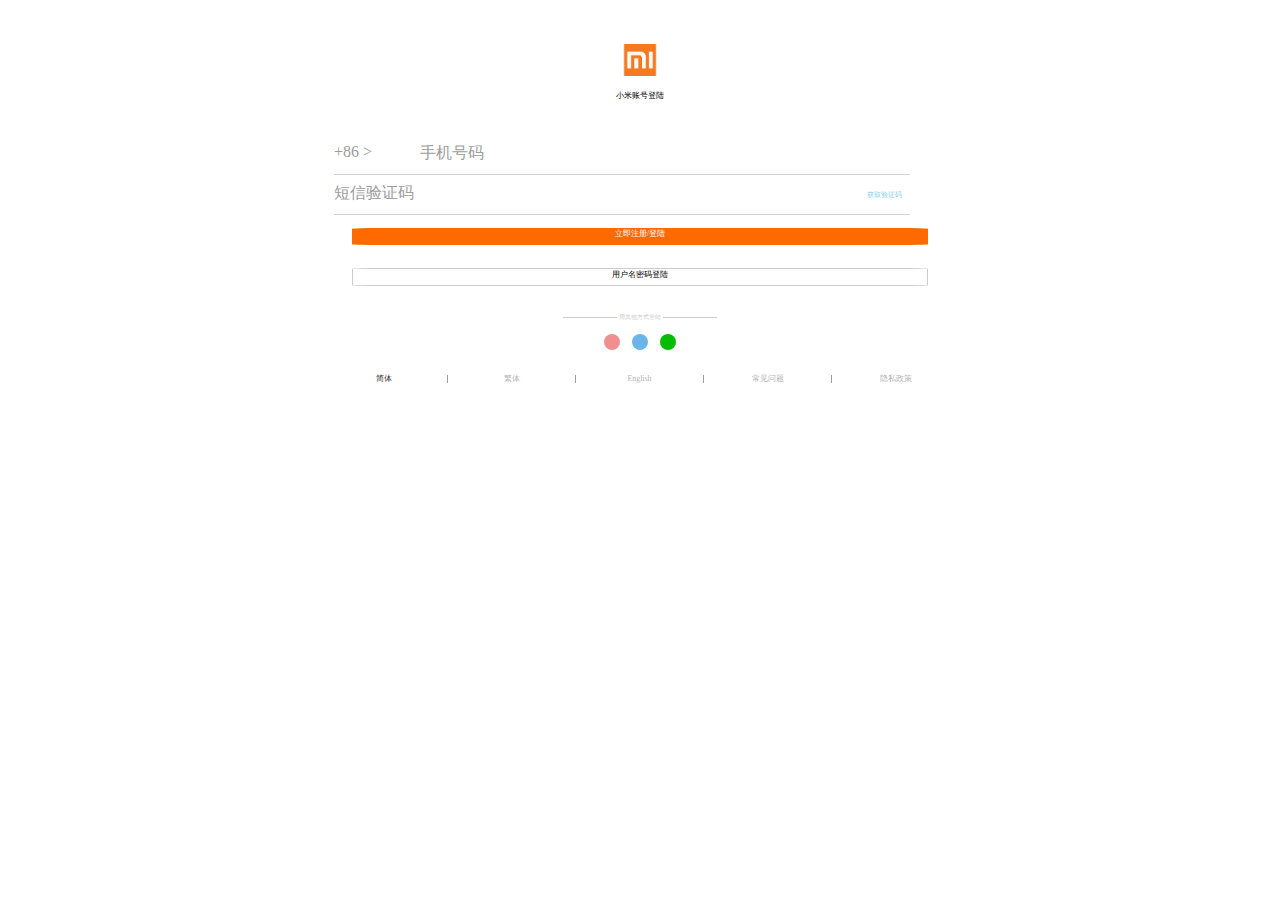
<file: log in.html>
<!DOCTYPE html>
<html lang="zh">
<head>
	<meta charset="UTF-8">
	<meta name="viewport" content="width=device-width, initial-scale=1.0">
	<meta http-equiv="X-UA-Compatible" content="ie=edge">
	<link rel="stylesheet" href="css/base.css">
	<link rel="stylesheet" href="css/log%20in.css">
	<title>log in</title>
</head>
<body>
	<div class="root">
		<!-- 头部开始 -->
		<div class="top">
			<a href="index.html" class="img"><img src="img/小米logo.jpg"></a>
			<div class="text">小米账号登陆</div>
		</div>
		<!-- 头部结束 -->
		<!-- 账号密码开始 -->
		<div class="ID">+86&nbsp;>&nbsp;<input id="_text" type="text" value="手机号码" /></div>
		<div class="password">
			<div class="left">短信验证码</div>
			<div class="right">获取验证码</div>
		</div>
		<!-- 账号密码结束 -->
		<!-- 按钮开始 -->
		<div class="button">
			<div class="button-top">立即注册/登陆</div>
			<div class="button-bottom">用户名密码登陆</div>
		</div>
		<!-- 按钮结束 -->
		<div class="FSDL">
			<div class="line"></div>
			<div class="text">用其他方式登陆</div>
			<div class="line"></div>
		</div>
		<!-- 方式登陆结束 -->
		<!-- 三图片开始 -->
		<div class="jpg">
			<div class="jp1">
				<div class="iconfont">&#xe66c;</div>
			</div>
			<div class="jp2">
				<div class="iconfont">&#xe66c;</div>
			</div>
			<div class="jp3">
				<div class="iconfont">&#xe609;</div>
			</div>
		</div>
		<!-- 三图片结束 -->
		<!-- 底部开始 -->
		<div class="foot">
			<div>简体</div>
			<div>繁体</div>
			<div>English</div>
			<div>常见问题</div>
			<div>隐私政策</div>
		</div>
		<!-- 底部结束 -->
	</div>
</body>
</html>
</file>
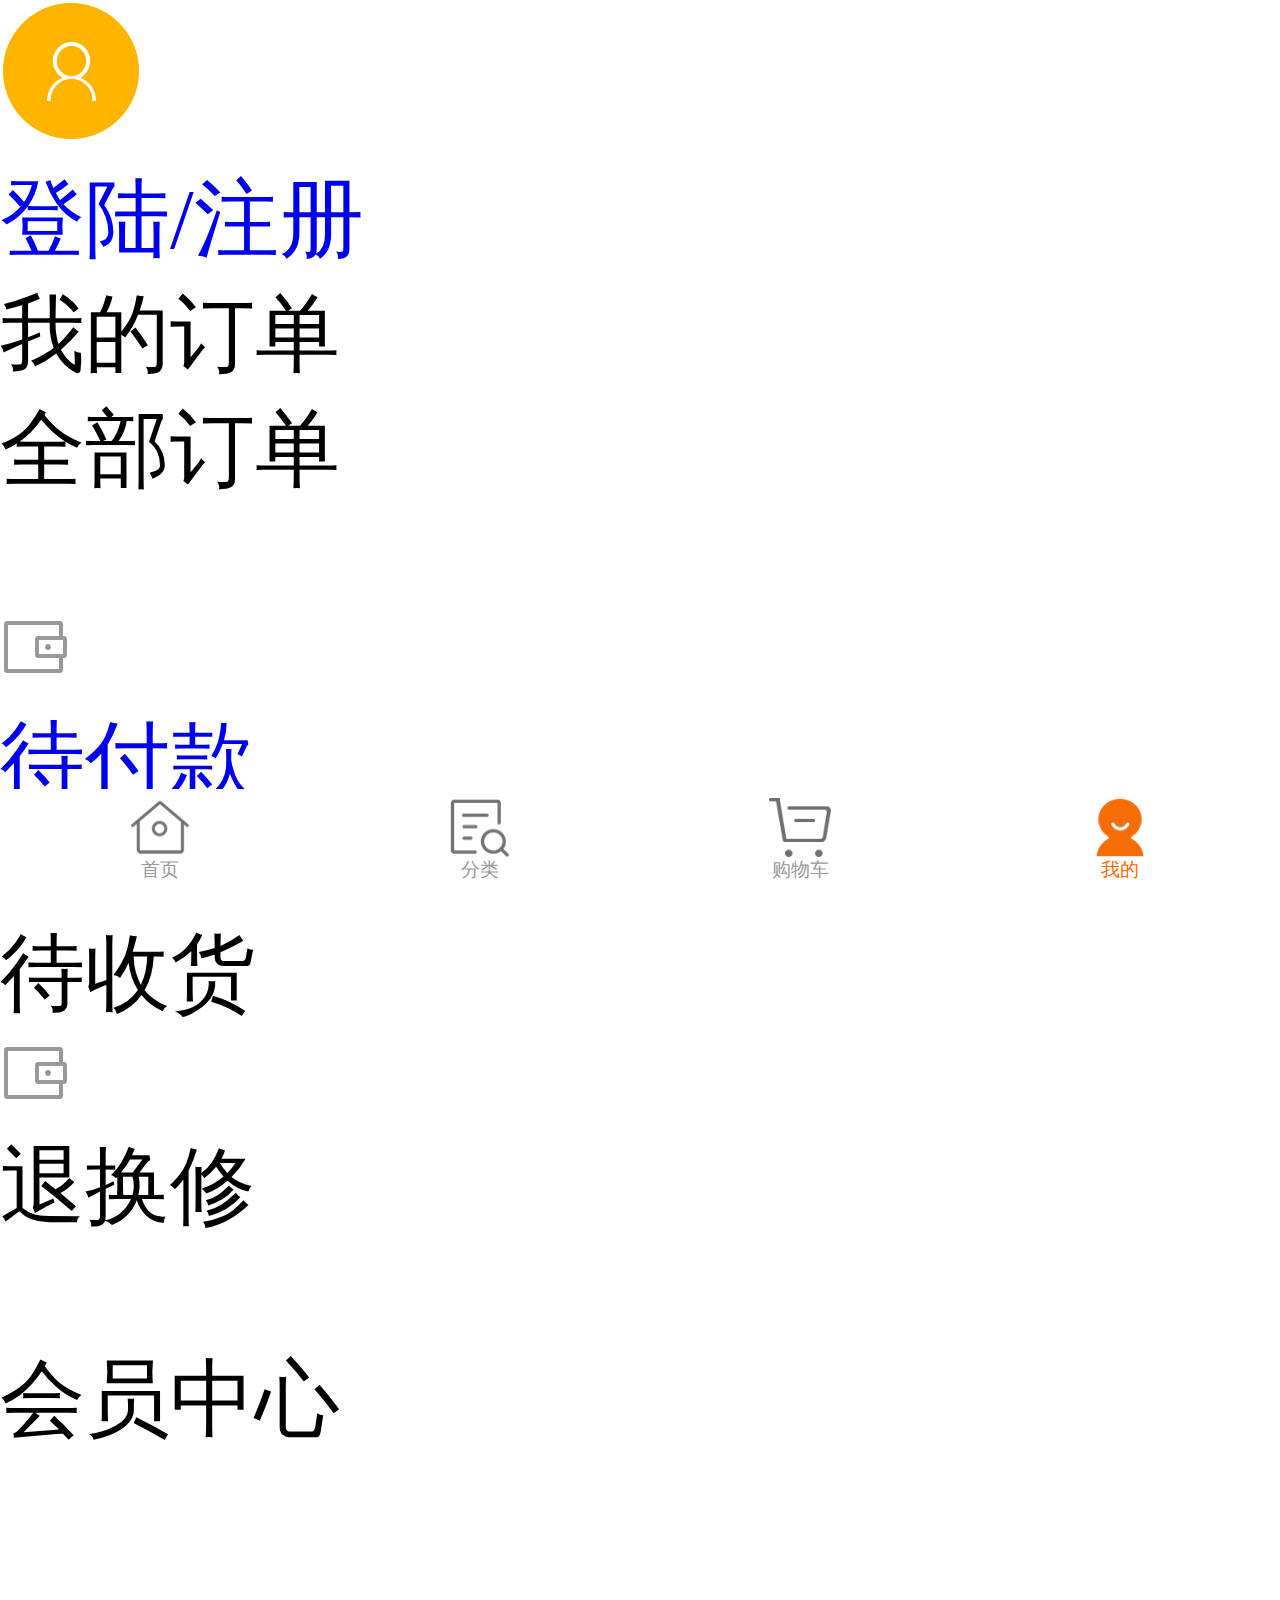
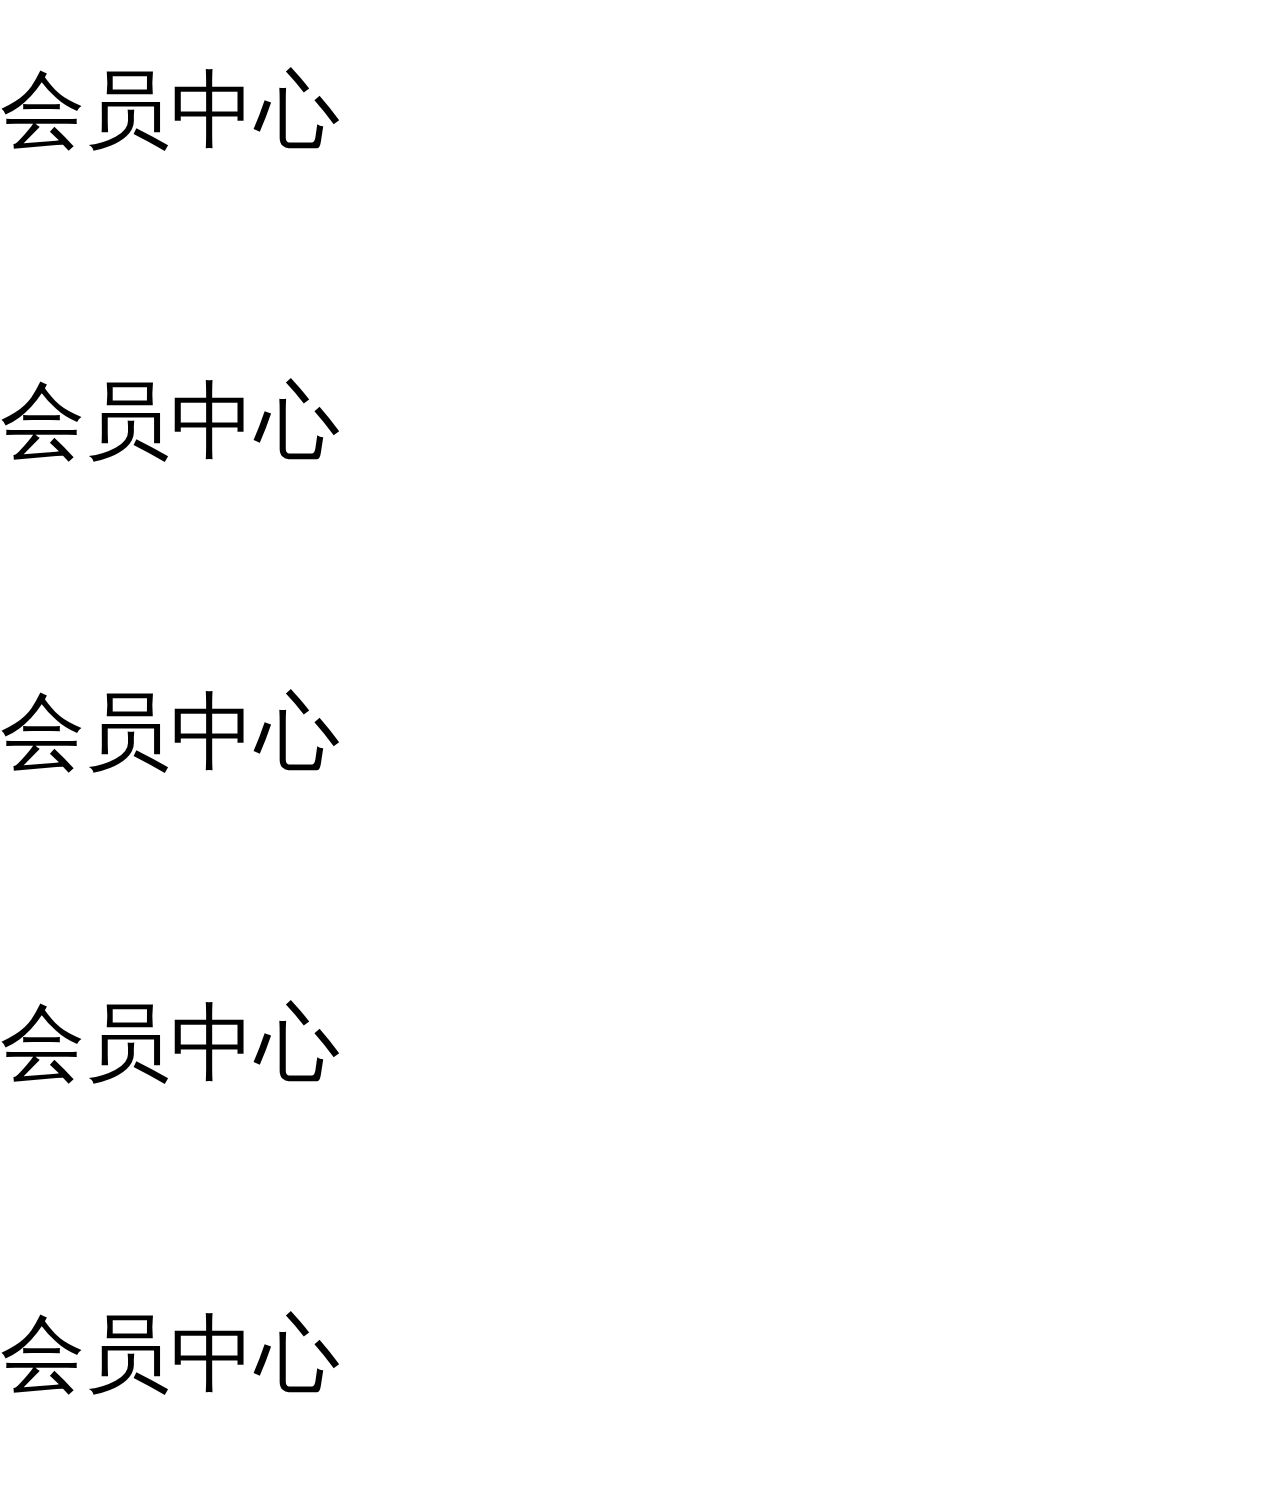
<file: me.html>
<!DOCTYPE html>
<html lang="zh">
<head>
	<meta charset="UTF-8">
	<meta name="viewport" content="width=device-width, initial-scale=1.0">
	<meta http-equiv="X-UA-Compatible" content="ie=edge">
	<link rel="stylesheet" href="css/base.css">
	<link rel="stylesheet" href="css/foot.css">
	<link rel="stylesheet" href="css/me.css">
	<script src="js/rem.js"></script>
	<title>me</title>
</head>
<body>
	<!-- 头部开始 -->
	<a href="log in.html" class="head">
		<div class="head-box">
			<div class="img2"><img src="img/我的登陆图标.png"></div>
			<div class="text">登陆/注册</div>
		</div>
	</a>
	<!-- 头部结束 -->
	 <!-- 我的订单开始 -->
	 <div class="dingdan">
		 <div class="dingdan-left">我的订单</div>
		 <div class="dingdan-right">
		 <div class="text">全部订单 </div> 
		 <div class="iconfont">&#xe60d;</div></div>
	 </div>
	 <!-- 我的订单结束 -->
	 <!-- 待付款开始 -->
	 <div class="payment">
		<a href="dingdan.html">
<div class="payment1">
			 <div class="img"><img src="[data-uri]" ></div>
			 <div class="text">待付款</div>
		 </a>
		 </div>
		 <div class="payment1">
			 <div class="img"><img src="[data-uri]" ></div>
			 <div class="text">待收货</div>
		 </div>
		 <div class="payment1">
			 <div class="img"><img src="[data-uri]" ></div>
			 <div class="text">退换修</div>
		 </div>
	 </div>
	 <!-- 待付款结束 -->
	 <!-- 核心开始 -->
	 <div class="HX">
		 <div class="HX-left">
			<div class="iconfont">&#xe609;</div>
		 </div>
		 <div class="HX-right">
			<div class="left">会员中心</div>
			<div class="right">
				 <i class="iconfont">&#xe60d;</i>
			</div>
		 </div>
	 </div>
	 <!-- 核心结束 -->
	 <!-- 我的优惠开始 -->
	 <div class="HX">
	 	<div class="HX-left">
	 	<div class="iconfont">&#xe609;</div>
	 	</div>
	 	<div class="HX-right1">
	 	<div class="left">会员中心</div>
	 	<div class="right">
	 			<i class="iconfont">&#xe60d;</i>
	 	</div>
	 	</div>
	 </div>
	 <div class="HX-border"></div>
	 <!-- 我的优惠结束 -->
	 <!-- 服务中心开始 -->
	 <div class="HX">
	 	<div class="HX-left">
	 	<div class="iconfont">&#xe609;</div>
	 	</div>
	 	<div class="HX-right">
	 	<div class="left">会员中心</div>
	 	<div class="right">
	 			<i class="iconfont">&#xe60d;</i>
	 	</div>
	 	</div>
	 </div>
	 <!-- 服务中心结束 -->
	 <!-- 小米之家开始 -->
	 <div class="HX">
	 	<div class="HX-left">
	 	<div class="iconfont">&#xe609;</div>
	 	</div>
	 	<div class="HX-right1">
	 	<div class="left">会员中心</div>
	 	<div class="right">
	 			<i class="iconfont">&#xe60d;</i>
	 	</div>
	 	</div>
	 </div>
	 <div class="HX-border"></div>
	 <!-- 小米之家结束 -->
	 <!-- F码开始 -->
	 <div class="HX">
	 	<div class="HX-left">
	 	<div class="iconfont">&#xe609;</div>
	 	</div>
	 	<div class="HX-right1">
	 	<div class="left">会员中心</div>
	 	<div class="right">
	 			<i class="iconfont">&#xe60d;</i>
	 	</div>
	 	</div>
	 </div>
	 <div class="HX-border"></div>
	 <!-- F码结束 -->
	 <!-- 设置开始 -->
	 <div class="HX">
	 	<div class="HX-left">
	 	<div class="iconfont">&#xe609;</div>
	 	</div>
	 	<div class="HX-right1">
	 	<div class="left">会员中心</div>
	 	<div class="right">
	 			<i class="iconfont">&#xe60d;</i>
	 	</div>
	 	</div>
	 </div>
	 <div class="HX-border1"></div>
	 <!-- 设置结束 -->
		<!-- footer on -->
		<div class="foot">
				<a href="index.html">
					<div class="tu"></div>
					<div class="text">首页</div>
				</a>
				<a href="classify.html"><div class="tu2"></div>
					<div class="text">分类</div>
				</a>
				<a href="shop.html">
					<div class="tu3"></div>
					<div class="text">购物车</div>
				</a>
				<a>
					<div class="tu4"></div>
					<div class="text1">我的</div>
				</a>
		</div>
	</div>
		<!-- footer off -->
</body>
</html>
</file>
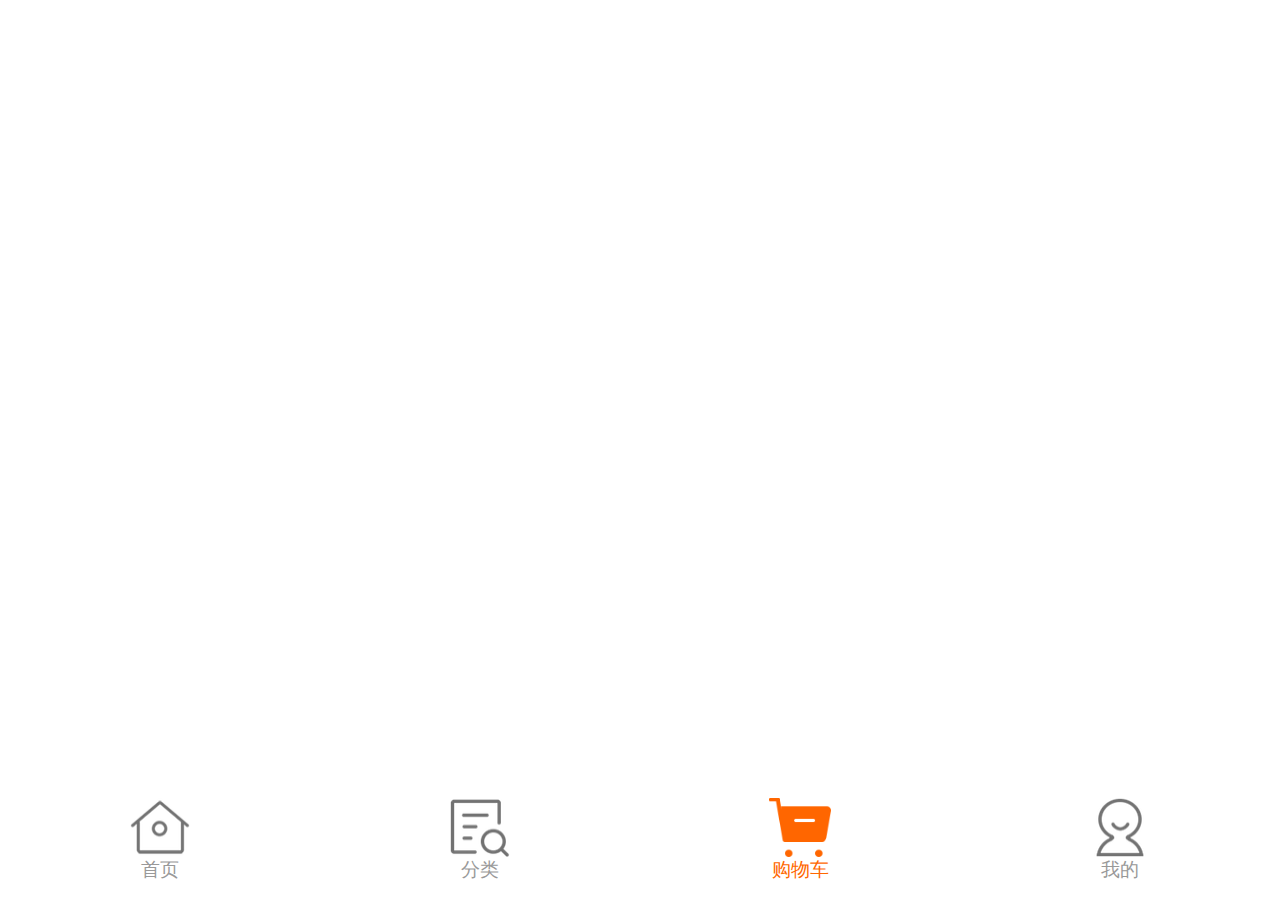
<file: shop.html>
<!DOCTYPE html>
<html lang="zh">
<head>
	<meta charset="UTF-8">
	<meta name="viewport" content="width=device-width, initial-scale=1.0">
	<meta http-equiv="X-UA-Compatible" content="ie=edge">
	<link rel="stylesheet" href="css/base.css">
	<link rel="stylesheet" href="css/foot.css">
	<link rel="stylesheet" href="css/shop.css">
	<script src="js/rem.js"></script>
	<title>shop</title>
</head>
<body>
		<!-- footer on -->
		<div class="foot">
				<a href="index.html">
					<div class="tu"></div>
					<div class="text">首页</div>
				</a>
				<a href="classify.html"><div class="tu2"></div>
					<div class="text">分类</div>
				</a>
				<a>
					<div class="tu3"></div>
					<div class="text1">购物车</div>
				</a>
				<a href="me.html">
					<div class="tu4"></div>
					<div class="text">我的</div>
				</a>
		</div>
	</div>
		<!-- footer off -->
</body>
</html>
</file>
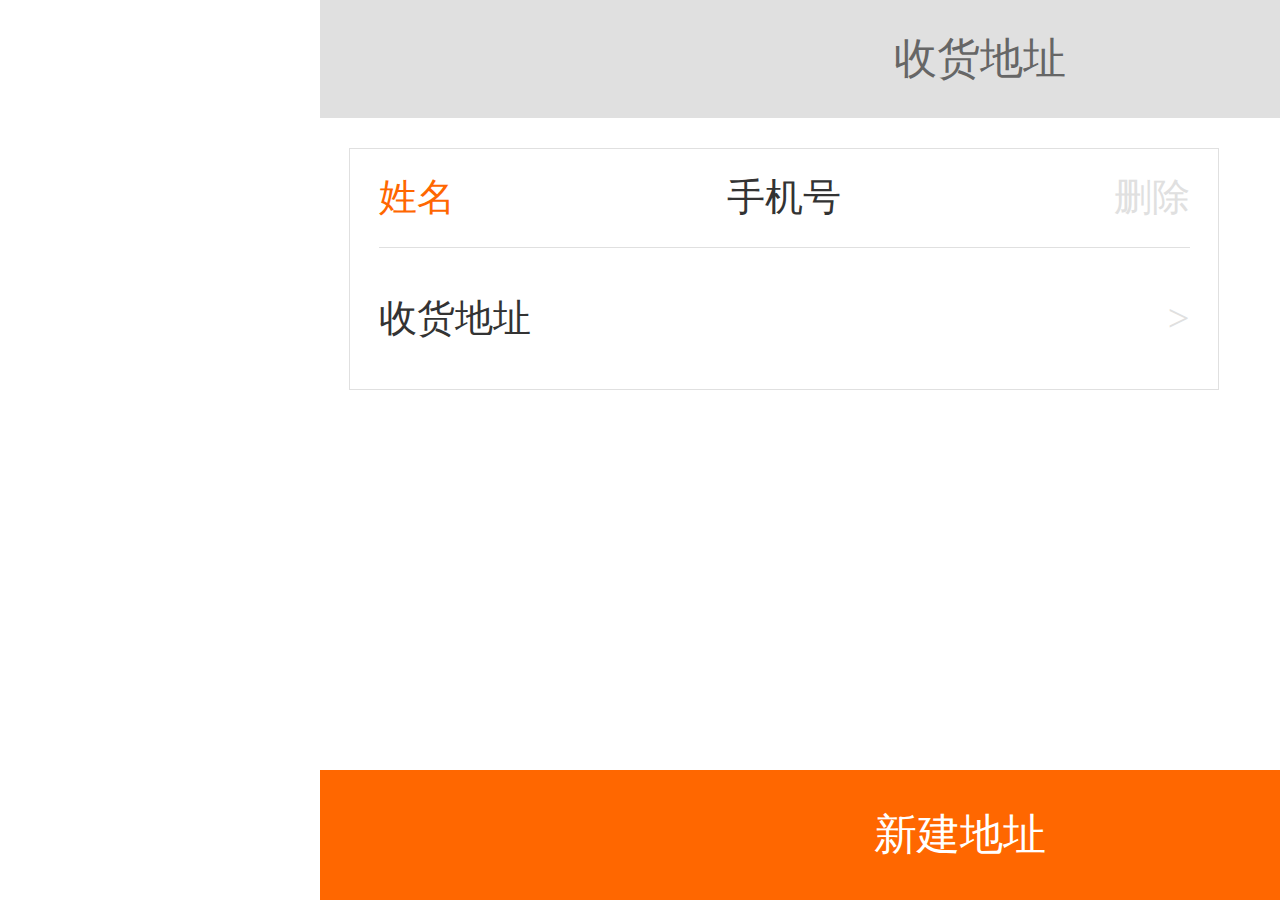
<file: shouhuodizhi.html>
<!DOCTYPE html>
<html lang="zh">
<head>
	<meta charset="UTF-8">
	<meta name="viewport" content="width=device-width, initial-scale=1.0">
	<meta http-equiv="X-UA-Compatible" content="ie=edge">
	<link rel="stylesheet" href="css/base.css">
	<link rel="stylesheet" href="css/shouhuodizhi.css">
	<script src="js/rem.js"></script>
	<title>Document</title>
</head>
<body>
	<div class="root">
<!-- head on -->
			<div class="header">
				<a href="index.html"><div class="iconfont">&#xe620;</div></a>
				<div style="font-size: .5rem;">收货地址</div>
				<a href="seek.html" class="iconfont"></a>
			</div>
			<!-- head off -->	
				<div class="main">
					<div class="main-top">	<span style="color: #ff6700;">姓名</span>
											<span style="color: #333;">手机号</span>
											<span style="color: #e0e0e0;">删除</span></div>
					<div class="main-bottom">
						<span style="color: #333;">收货地址</span>
						<span>></span>
					</div>
				</div>
			<!-- foot on -->
			<a href="xinzengDZ.html"><div class="foot">新建地址</div></a>
			<!-- foot off -->
	</div>
</body>
</html>
</file>
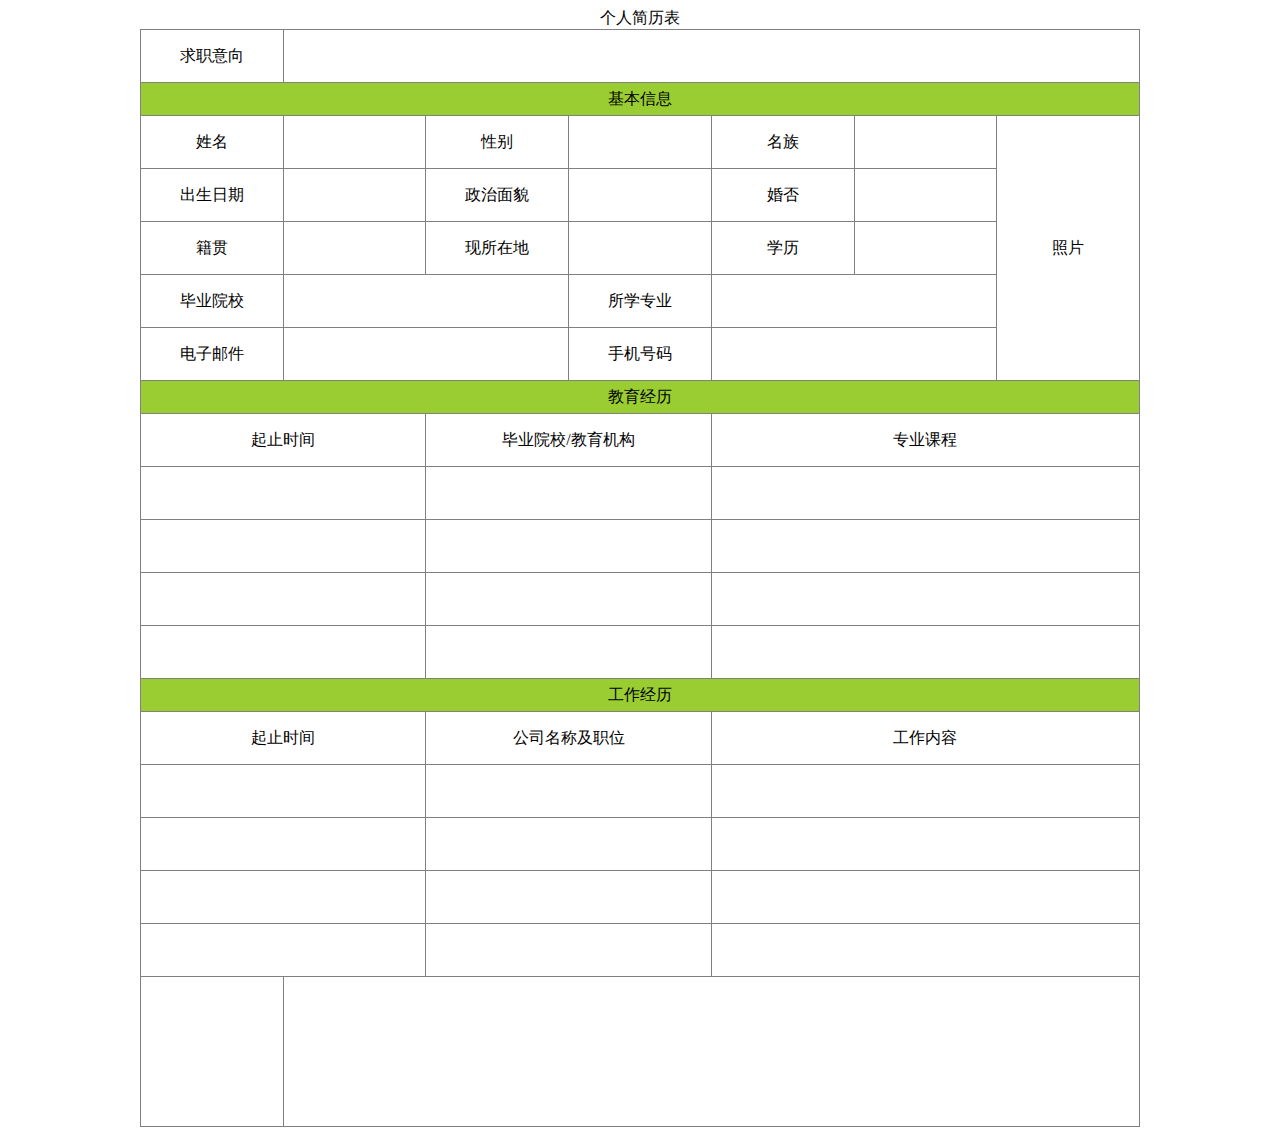
<file: table.html>
<!DOCTYPE html>
<html>
	<head>
		<meta charset="utf-8">
		<title>tabl</title>
	</head>
	<style>
 table{
		width:1000px;
		margin: 0 auto;
	}
	tr{
		width:1000px;
		height:50px;
	}
		td{
			width:calc(1000px / 7);
			text-align: center;
			height:50px;
		}
	</style>
	<body>
		<table border style="border-collapse:collapse;">
			<caption>个人简历表</caption>
			<tbody>
				<tr>
					<td>求职意向</td>
					<td colspan="6"></td>
				</tr>
				<tr style="height: 30px;">
					<td style="height:30px;background: yellowgreen;" colspan="7">基本信息</td>
				</tr>
				<tr>
					<td>姓名</td>
					<td></td>
					<td>性别</td>
					<td></td>
					<td>名族</td>
					<td></td>
					<td rowspan="5">照片</td>
				</tr>
				<tr>
					<td>出生日期</td>
					<td></td>
					<td>政治面貌</td>
					<td></td>
					<td>婚否</td>
					<td></td>
				</tr>
				<tr>
					<td>籍贯</td>
					<td></td>
					<td>现所在地</td>
					<td></td>
					<td>学历</td>
					<td></td>
				</tr>
				<tr>
					<td>毕业院校</td>
					<td colspan="2"></td>
					<td>所学专业</td>
					<td colspan="2"></td>
				</tr>
				<tr>
					<td>电子邮件</td>
					<td colspan="2"></td>
					<td>手机号码</td>
					<td colspan="2"></td>
				</tr>
				<tr style="height: 30px;">
					<td style="height:30px;background: yellowgreen;" colspan="7">教育经历</td>
				</tr>
				<tr>
					<td colspan="2">起止时间</td>
					<td colspan="2">毕业院校/教育机构</td>
					<td colspan="3">专业课程</td>
				</tr>
				<tr>
					<td colspan="2"></td>
					<td colspan="2"></td>
					<td colspan="3"></td>
				</tr>
				<tr>
					<td colspan="2"></td>
					<td colspan="2"></td>
					<td colspan="3"></td>
				</tr>
				<tr>
					<td colspan="2"></td>
					<td colspan="2"></td>
					<td colspan="3"></td>
				</tr>
				<tr>
					<td colspan="2"></td>
					<td colspan="2"></td>
					<td colspan="3"></td>
				</tr>
				<tr style="height:30px;">
					<td style="height:30px;background: yellowgreen;" colspan="7">工作经历</td>
				</tr>
				<tr>
					<td colspan="2">起止时间</td>
					<td colspan="2">公司名称及职位</td>
					<td colspan="3">工作内容</td>
				</tr>
				<tr>
					<td colspan="2"></td>
					<td colspan="2"></td>
					<td colspan="3"></td>
				</tr>
				<tr>
					<td colspan="2"></td>
					<td colspan="2"></td>
					<td colspan="3"></td>
				</tr>
				<tr>
					<td colspan="2"></td>
					<td colspan="2"></td>
					<td colspan="3"></td>
				</tr>
				<tr>
					<td colspan="2"></td>
					<td colspan="2"></td>
					<td colspan="3"></td>
				</tr>
				<tr>
					<td rowspan="3"></td>
					<td colspan="6" rowspan="3"></td>
				</tr>
				<tr>
				</tr>
				<tr>
				</tr>
			</tbody>
		</table>
	</body>
</html>
</file>
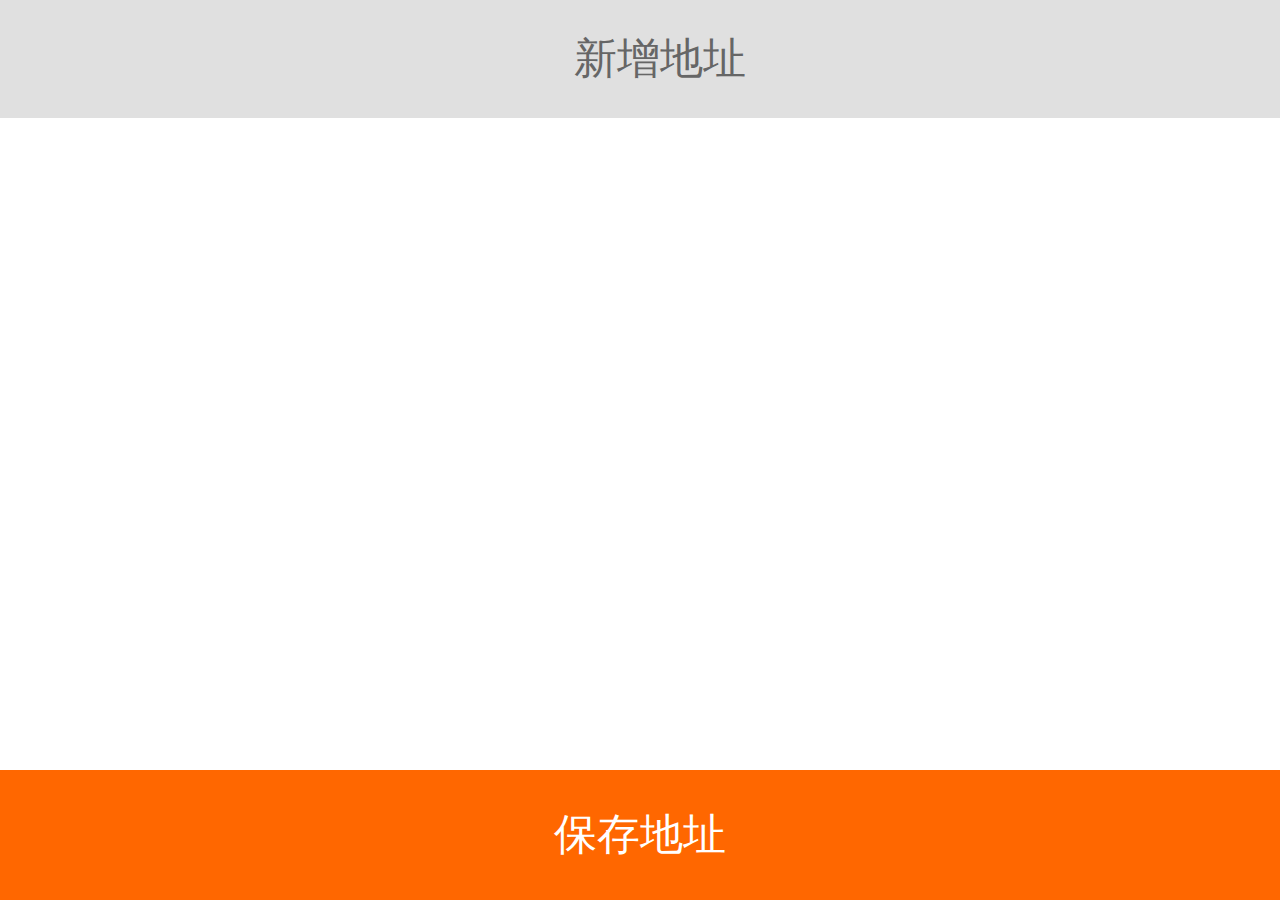
<file: xinzengDZ.html>
<!DOCTYPE html>
<html lang="zh">
<head>
	<meta charset="UTF-8">
	<meta name="viewport" content="width=device-width, initial-scale=1.0">
	<meta http-equiv="X-UA-Compatible" content="ie=edge">
	<link rel="stylesheet" href="css/base.css">
	<link rel="stylesheet" href="css/xinzengDZ.css">
	<script src="js/rem.js"></script>
	<title>Document</title>
</head>
<body>
	<!-- head on -->
				<div class="header">
					<a href="index.html"><div class="iconfont">&#xe620;</div></a>
					<div style="font-size: .5rem;">新增地址</div>
					<a href="seek.html" class="iconfont"></a>
				</div>
				<!-- head off -->	
	<!-- foot on -->
	<div class="foot">保存地址</div>
	<!-- foot off -->
</body>
</html>
</file>
<file: css/base.css>
*{
  margin:0;
  padding:0;
  font-family: "微软雅黑","苹方";
  font-style:normal;
  font-weight:normal;
	box-sizing: border-box;
}
@font-face {
  font-family: 'iconfont';  /* project id 974100 */
  src: url('//at.alicdn.com/t/font_974100_66bgnvsgro9.eot');
  src: url('//at.alicdn.com/t/font_974100_66bgnvsgro9.eot?#iefix') format('embedded-opentype'),
  url('//at.alicdn.com/t/font_974100_66bgnvsgro9.woff') format('woff'),
  url('//at.alicdn.com/t/font_974100_66bgnvsgro9.ttf') format('truetype'),
  url('//at.alicdn.com/t/font_974100_66bgnvsgro9.svg#iconfont') format('svg');
}

.iconfont{
	font-family:"iconfont";
}
ul,li{
	list-style:none;
}
a{
	text-decoration:none;
}
.root{
	width: 100%;
	max-width:640px;
	/* height: 100vh; */
	margin: 0 auto;
	position: relative;
}
</file>
<file: css/foot.css>
/* foot on */
.foot{
	width:100%;
	height:1.3rem;
	position: fixed;
	left:0;
	bottom:0;
	display: flex;
	-webkit-justify-content:space-between ;
	background: #fff;
}
.foot a{
	width:25%;
	height:100%;
	display: flex;
	/* flex-direction: column; */
	/* justify-content: center; */
	display: block;
}
.foot a .tu{
	background:url("[data-uri]") no-repeat center center/auto 100%;
	width:100%;
	height:0.7rem;
	margin-top: .1rem;
	box-sizing: border-box;
}
.foot a .tu2{
	background:url("[data-uri]") no-repeat center center/auto 100%;
	width:100%;
	height:0.7rem;	
	margin-top: .1rem;
	box-sizing: border-box;
}
.foot a .tu3{
	background:url("[data-uri]") no-repeat center center/auto 100%;
	width:100%;
	height:0.7rem;	
	margin-top: .1rem;
	box-sizing: border-box;
}
.foot a .tu4{
	background:url("[data-uri]") no-repeat center center/auto 100%;
	width:100%;
	height:0.7rem;
		margin-top: .1rem;
		box-sizing: border-box;
}
.foot .text{
	color:#999;
	font-size:0.22rem ;
	text-align: center;
}
.foot .text1{
	color:#ff6700;
	font-size:0.22rem ;
	text-align: center;
}
/* foot off */
</file>
<file: css/me.css>
.foot a .tu{
	background:url("[data-uri]") no-repeat center center/auto 100%;
	width:100%;
	height:0.7rem;
	margin-top: .1rem;
	box-sizing: border-box;
}
.foot a .tu4{
	background:url("[data-uri]") no-repeat center center/auto 100%;
	width:100%;
	height:0.7rem;
		margin-top: .1rem;
		box-sizing: border-box;
}
</file>
<file: css/shop.css>
.foot a .tu{
	background:url("[data-uri]") no-repeat center center/auto 100%;
	width:100%;
	height:0.7rem;
	margin-top: .1rem;
	box-sizing: border-box;
}
.foot a .tu3{
	background:url("[data-uri]") no-repeat center center/auto 100%;
	width:100%;
	height:0.7rem;	
	margin-top: .1rem;
	box-sizing: border-box;
</file>
<file: css/shouhuodizhi.css>
/* head on */
	.header{
		width: 100%;
		height: 1.38rem;
		background: #e0e0e0;
		display: flex;
		justify-content: space-between;
		color: #666;
		line-height: 1.38rem;
		font-size: .6rem;
		position: fixed;
		top: 0;
	}

	.header div,
	a {
		padding: 0 .4rem;
	}

	.header a:first-child {
		padding: 0;
	}

	/* head off */
	/* foot on */
	.foot{
		width: 100%;
		height: 1.52rem;
		background: #FF6700;
		position: fixed;
		bottom: 0;
		text-align: center;
		line-height: 1.52rem;
		color:#fff;
		font-size: .5rem;
	}
	/* foot off */
	.main{
		width:10.2rem;
		height:2.84rem;
		margin: .34rem;
		margin-top: 1.73rem;
		border: .01rem solid #e0e0e0;
	}
	.main-top{
		width:9.5rem;
		height:1.16rem;
		margin: 0 auto;
		display: flex;
		border-bottom: .01rem solid #e0e0e0;
		justify-content: space-between;
		align-items: center;
		font-size: .45rem;
	}
	.main-bottom{
		width:9.5rem;
		height:calc(100% - 1.16rem);
		margin: 0 auto;
		display: flex;
		justify-content: space-between;
		align-items: center;
		font-size: .45rem;
		color:#e0e0e0
	}
</file>
<file: css/xinzengDZ.css>
/* head on */
	.header{
		width: 100%;
		height: 1.38rem;
		background: #e0e0e0;
		display: flex;
		justify-content: space-between;
		color: #666;
		line-height: 1.38rem;
		font-size: .6rem;
		position: fixed;
		top: 0;
	}

	.header div,
	a {
		padding: 0 .4rem;
	}

	.header a:first-child {
		padding: 0;
	}

	/* head off */
	/* foot on */
	.foot{
		width: 100%;
		height: 1.52rem;
		background: #FF6700;
		position: fixed;
		bottom: 0;
		text-align: center;
		line-height: 1.52rem;
		color:#fff;
		font-size: .5rem;
	}
	/* foot off */
</file>
